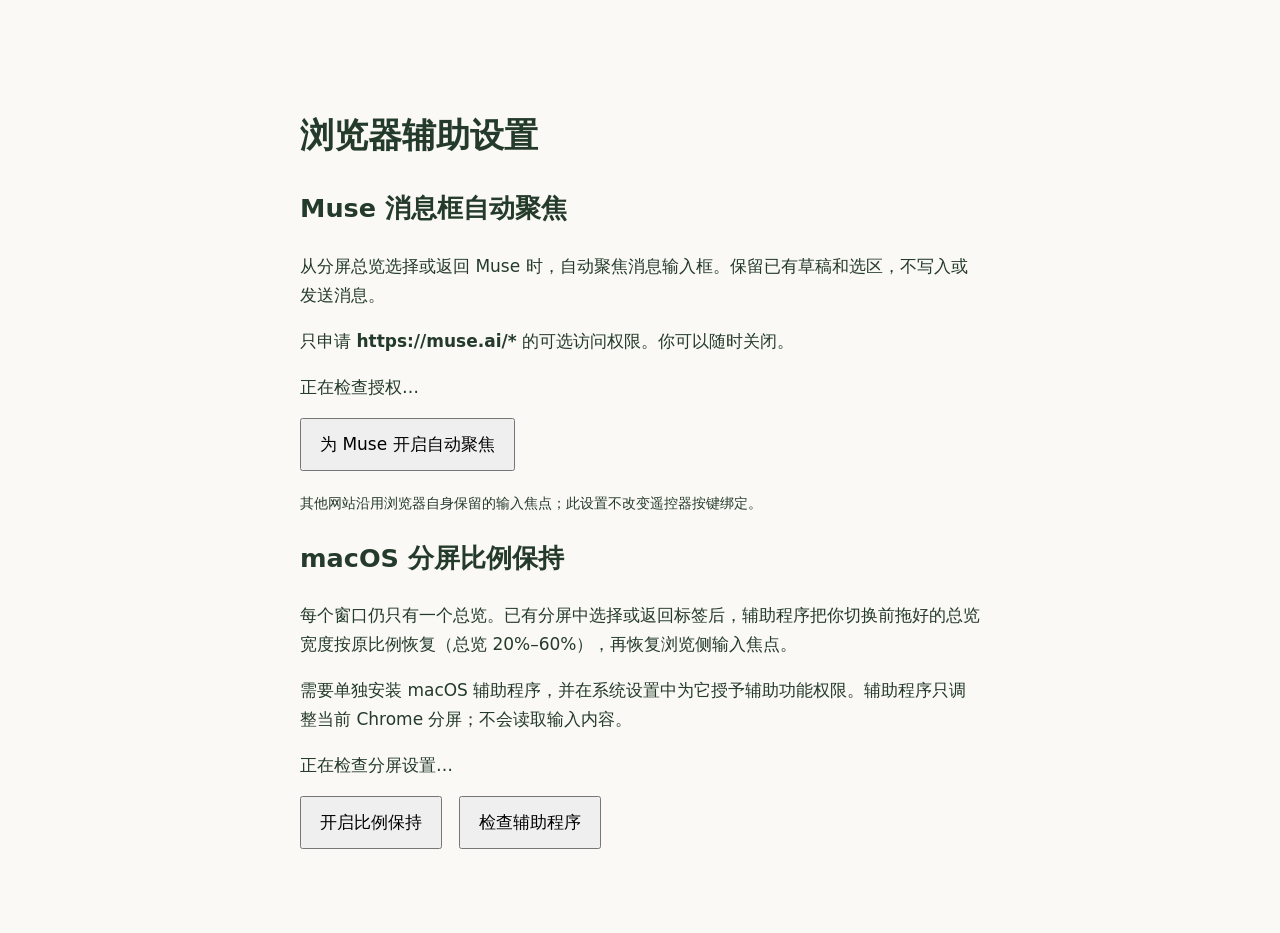
<file: extension/options.html>
<!doctype html>
<html lang="zh-CN">
<meta charset="utf-8">
<title>Tab Out Remote · 浏览器辅助设置</title>
<style>
body { max-width: 680px; margin: 60px auto; padding: 24px; font: 17px/1.7 system-ui; color: #243a2a; background: #faf9f5; }
button { padding: 10px 18px; margin-right: 12px; font: inherit; cursor: pointer; }
small { display: block; margin-top: 20px; }
</style>
<h1>浏览器辅助设置</h1>
<h2>Muse 消息框自动聚焦</h2>
<p>从分屏总览选择或返回 Muse 时，自动聚焦消息输入框。保留已有草稿和选区，不写入或发送消息。</p>
<p>只申请 <strong>https://muse.ai/*</strong> 的可选访问权限。你可以随时关闭。</p>
<p id="status" role="status" aria-live="polite">正在检查授权…</p>
<button id="enable">为 Muse 开启自动聚焦</button>
<button id="disable" hidden>关闭 Muse 自动聚焦并撤销授权</button>
<small>其他网站沿用浏览器自身保留的输入焦点；此设置不改变遥控器按键绑定。</small>
<h2>macOS 分屏比例保持</h2>
<p>每个窗口仍只有一个总览。已有分屏中选择或返回标签后，辅助程序把你切换前拖好的总览宽度按原比例恢复（总览 20%–60%），再恢复浏览侧输入焦点。</p>
<p>需要单独安装 macOS 辅助程序，并在系统设置中为它授予辅助功能权限。辅助程序只调整当前 Chrome 分屏；不会读取输入内容。</p>
<p id="ratio-status" role="status" aria-live="polite">正在检查分屏设置…</p>
<button id="ratio-enable">开启比例保持</button>
<button id="ratio-disable" hidden>关闭比例保持并撤销连接权限</button>
<button id="ratio-check">检查辅助程序</button>
<script src="native-ratio.js"></script>
<script src="options.js"></script>
</html>
</file>
